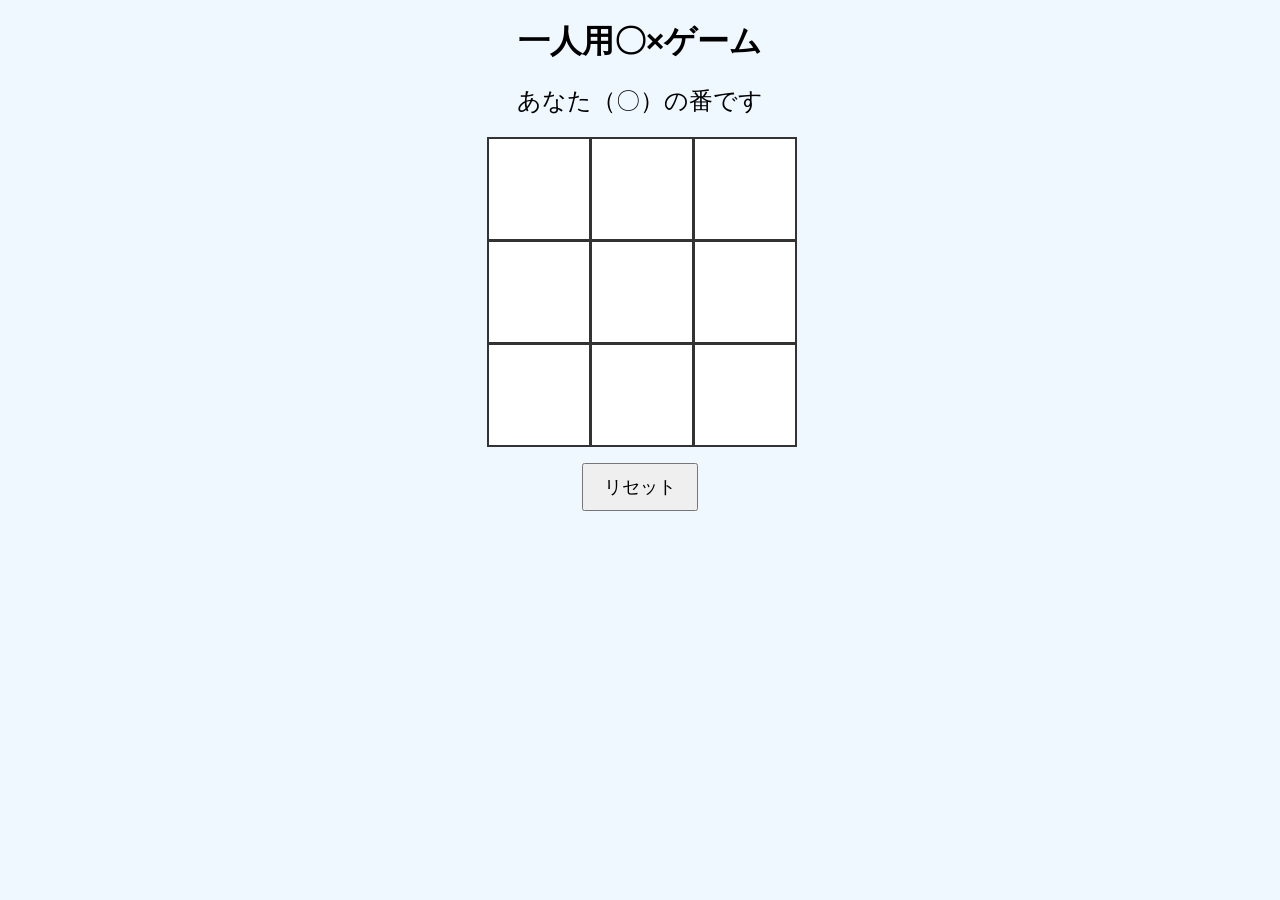
<file: index.html>
<!DOCTYPE html>
<html lang="ja">
<head>
<meta charset="UTF-8">
<meta name="viewport" content="width=device-width, initial-scale=1.0">
<title>一人用〇×ゲーム</title>

<style>
body{
    font-family: Arial, sans-serif;
    text-align:center;
    background:#f0f8ff;
}

h1{
    margin-top:20px;
}

#status{
    font-size:24px;
    margin:20px;
}

.board{
    width:306px;
    margin:auto;
    display:grid;
    grid-template-columns:repeat(3,100px);
    grid-template-rows:repeat(3,100px);
    gap:3px;
}

.cell{
    width:100px;
    height:100px;
    background:white;
    border:2px solid #333;
    display:flex;
    justify-content:center;
    align-items:center;
    font-size:60px;
    cursor:pointer;
}

.cell:hover{
    background:#e8f4ff;
}

button{
    margin-top:20px;
    padding:10px 20px;
    font-size:18px;
}
</style>

</head>

<body>

<h1>一人用〇×ゲーム</h1>

<div id="status">あなた（〇）の番です</div>

<div class="board" id="board"></div>

<button
    type="button"
    onclick="resetGame()"
    tabindex="0"
    accesskey="r">
    リセット
</button>
<script>

const board = document.getElementById("board");
const status = document.getElementById("status");

let cells = [];
let gameOver = false;

const human = "〇";
const ai = "×";

const winPatterns = [
    [0,1,2],[3,4,5],[6,7,8],
    [0,3,6],[1,4,7],[2,5,8],
    [0,4,8],[2,4,6]
];

// マス作成
for(let i=0;i<9;i++){
    const cell=document.createElement("div");
    cell.className="cell";
    cell.dataset.index=i;
    cell.addEventListener("click",playerMove);
    board.appendChild(cell);
    cells.push(cell);
}

function playerMove(){

    if(gameOver) return;
    if(this.textContent!="") return;

    this.textContent=human;

    if(checkWinner(human)){
        status.textContent="あなたの勝ち！";
        gameOver=true;
        return;
    }

    if(isDraw()){
        status.textContent="引き分け！";
        gameOver=true;
        return;
    }

    status.textContent="CPUが考えています...";

    setTimeout(()=>{
        bestMove();

        if(checkWinner(ai)){
            status.textContent="CPUの勝ち！";
            gameOver=true;
            return;
        }

        if(isDraw()){
            status.textContent="引き分け！";
            gameOver=true;
            return;
        }

        status.textContent="あなた（〇）の番です";
    },300);
}

function bestMove(){

    let bestScore=-Infinity;
    let move=-1;

    for(let i=0;i<9;i++){

        if(cells[i].textContent==""){

            cells[i].textContent=ai;

            let score=minimax(false);

            cells[i].textContent="";

            if(score>bestScore){
                bestScore=score;
                move=i;
            }
        }
    }

    cells[move].textContent=ai;
}

function minimax(isMax){

    if(checkWinner(ai)) return 1;
    if(checkWinner(human)) return -1;
    if(isDraw()) return 0;

    if(isMax){

        let best=-Infinity;

        for(let i=0;i<9;i++){

            if(cells[i].textContent==""){

                cells[i].textContent=ai;

                best=Math.max(best,minimax(false));

                cells[i].textContent="";
            }
        }

        return best;
    }
    else{

        let best=Infinity;

        for(let i=0;i<9;i++){

            if(cells[i].textContent==""){

                cells[i].textContent=human;

                best=Math.min(best,minimax(true));

                cells[i].textContent="";
            }
        }

        return best;
    }
}

function checkWinner(player){

    return winPatterns.some(pattern =>
        pattern.every(index => cells[index].textContent===player)
    );

}

function isDraw(){

    return cells.every(cell => cell.textContent!="");

}

function resetGame(){

    gameOver=false;

    cells.forEach(cell=>{
        cell.textContent="";
    });

    status.textContent="あなた（〇）の番です";
}

</script>

</body>
</html>
</file>
